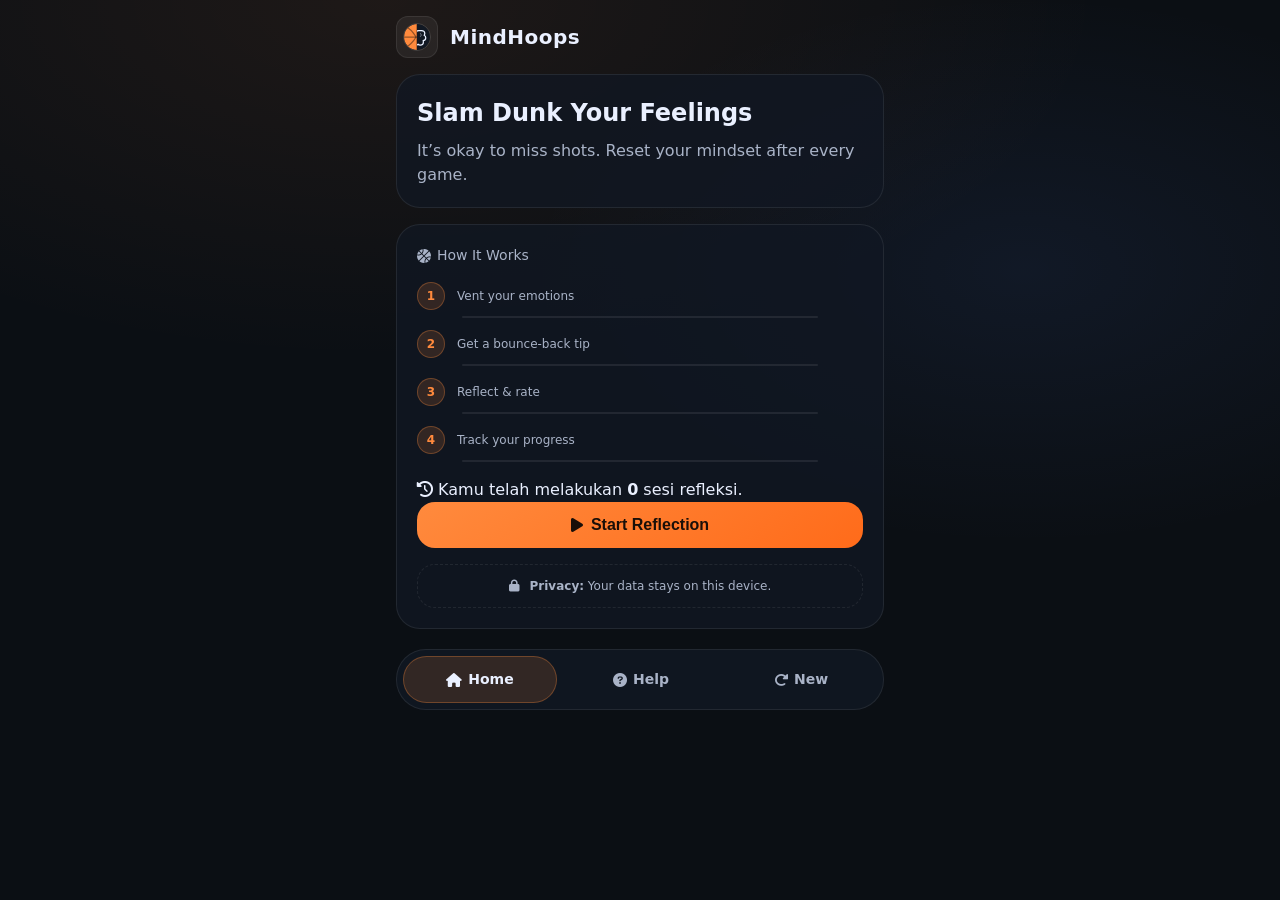
<file: index.html>
<!doctype html>
<html lang="en">
<head>
  <meta charset="utf-8" />
  <meta name="viewport" content="width=device-width, initial-scale=1" />
  <title>MindHoops • Home</title>
  <link rel="stylesheet" href="https://cdnjs.cloudflare.com/ajax/libs/font-awesome/6.0.0-beta3/css/all.min.css">
  <link rel="stylesheet" href="css/style.css" />
</head>
<body data-page="home">
  <main class="container-narrow">
    <!-- Brand & Logo -->
    <div class="brand">
      <div class="logo">
        <img src="assets/logo.svg" alt="MindHoops logo">
      </div>
      <h1>MindHoops</h1>
    </div>

    <!-- Hero Section -->
    <section class="hero">
      <h2>Slam Dunk Your Feelings</h2>
      <p>It’s okay to miss shots. Reset your mindset after every game.</p>
    </section>

    <!-- Step Cards -->
    <section class="cardx">
      <div class="label"> <i class="fas fa-basketball-ball"></i> How It Works</div>
      <div class="steps">
        <div class="step"><span class="step-num">1</span> Vent your emotions</div>
        <div class="step"><span class="step-num">2</span> Get a bounce-back tip</div>
        <div class="step"><span class="step-num">3</span> Reflect & rate</div>
        <div class="step"><span class="step-num">4</span> Track your progress</div>
      </div>

      <!-- Statistik Sesi -->
      <div class="session-stats" id="sessionStats"></div>

      <button id="startBtn" class="btnx btn-accent">
        <i class="fas fa-play"></i> Start Reflection
      </button>

      <div class="footer-safe">
        <i class="fas fa-lock"></i> <b>Privacy:</b> Your data stays on this device.
      </div>
    </section>

    <!-- Bottom Navigation -->
    <nav class="navbar-bottom">
      <div class="navwrap">
        <a href="index.html" class="active"><i class="fas fa-home"></i> Home</a>
        <a href="help.html"><i class="fas fa-question-circle"></i> Help</a>
        <a href="#" id="resetNav"><i class="fas fa-redo-alt"></i> New</a>
      </div>
    </nav>
  </main>
  <script src="js/app.js"></script>
</body>
</html>
</file>
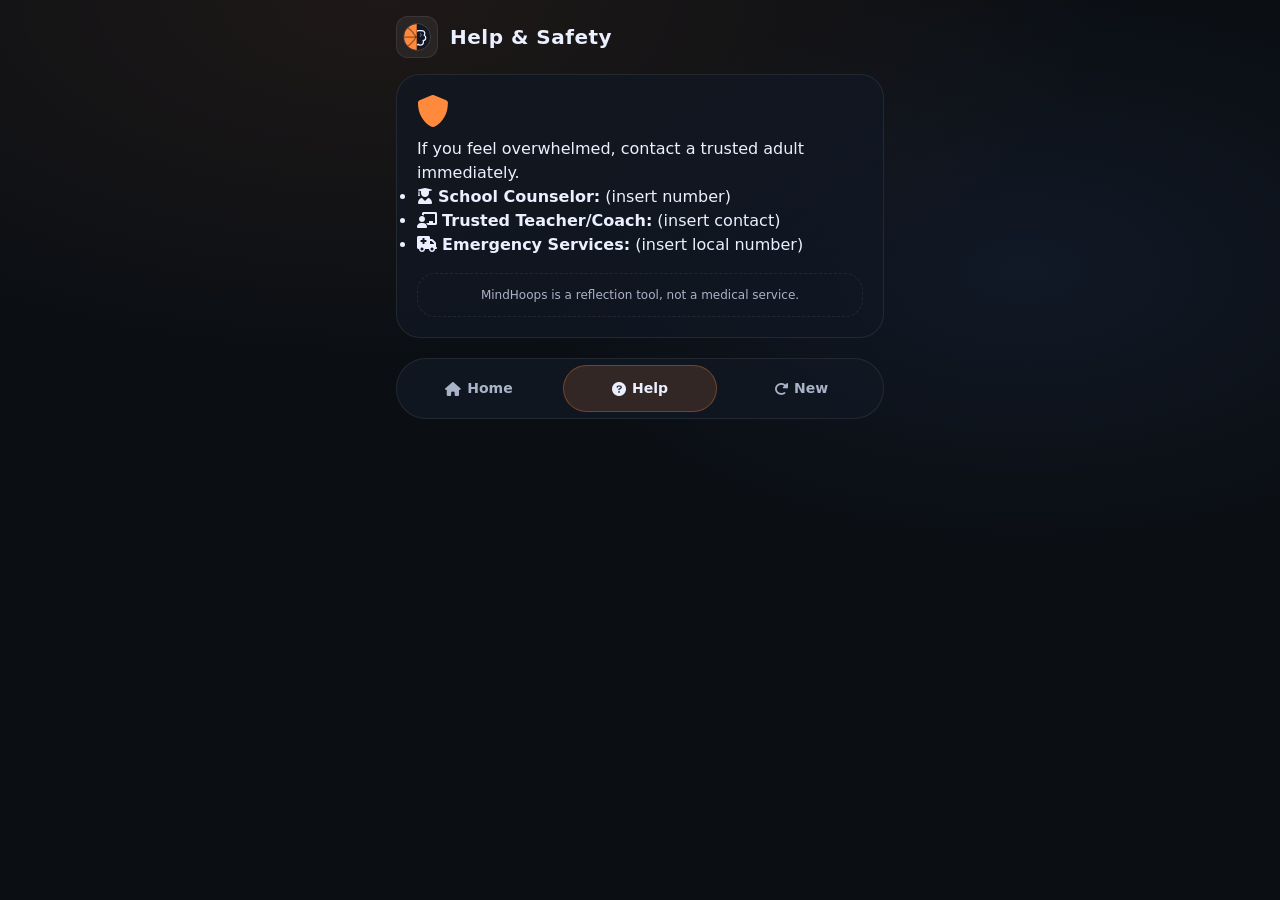
<file: help.html>
<!doctype html>
<html lang="en">
<head>
  <meta charset="utf-8" />
  <meta name="viewport" content="width=device-width, initial-scale=1" />
  <title>MindHoops • Help</title>
  <link rel="stylesheet" href="https://cdnjs.cloudflare.com/ajax/libs/font-awesome/6.0.0-beta3/css/all.min.css">
  <link rel="stylesheet" href="css/style.css" />
</head>
<body data-page="help">
  <main class="container-narrow">
    <div class="brand">
      <div class="logo"><img src="assets/logo.svg" alt=""></div>
      <h1>Help & Safety</h1>
    </div>

    <section class="cardx">
      <i class="fas fa-shield-alt" style="font-size: 2rem; color: var(--accent); margin-bottom: 10px;"></i>
      <p>If you feel overwhelmed, contact a trusted adult immediately.</p>
      <ul class="contact-list">
        <li><i class="fas fa-user-graduate"></i> <b>School Counselor:</b> (insert number)</li>
        <li><i class="fas fa-chalkboard-teacher"></i> <b>Trusted Teacher/Coach:</b> (insert contact)</li>
        <li><i class="fas fa-ambulance"></i> <b>Emergency Services:</b> (insert local number)</li>
      </ul>
      <div class="footer-safe">
        MindHoops is a reflection tool, not a medical service.
      </div>
    </section>

    <!-- Bottom Navigation -->
    <nav class="navbar-bottom">
      <div class="navwrap">
        <a href="index.html"><i class="fas fa-home"></i> Home</a>
        <a href="help.html" class="active"><i class="fas fa-question-circle"></i> Help</a>
        <a href="#" id="resetNav"><i class="fas fa-redo-alt"></i> New</a>
      </div>
    </nav>
  </main>
  <script src="js/app.js"></script>
</body>
</html>
</file>
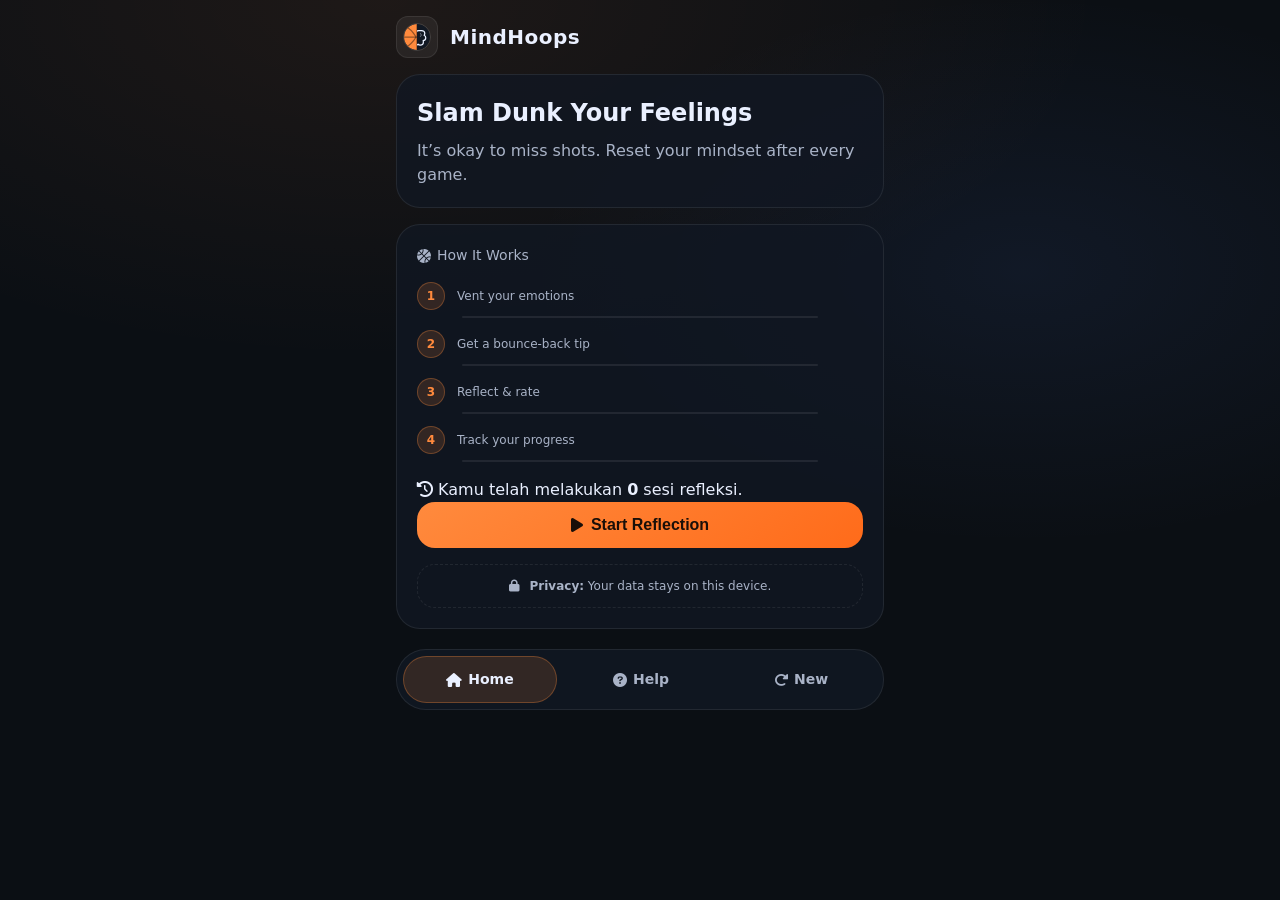
<file: reflect.html>
<!doctype html>
<html lang="en">
<head>
  <meta charset="utf-8" />
  <meta name="viewport" content="width=device-width, initial-scale=1" />
  <title>MindHoops • Reflect</title>
  <link rel="stylesheet" href="https://cdnjs.cloudflare.com/ajax/libs/font-awesome/6.0.0-beta3/css/all.min.css">
  <link rel="stylesheet" href="css/style.css" />
</head>
<body data-page="reflect">
  <main class="container-narrow">
    <div class="step-indicator">
      <span class="step completed">1. Vent</span>
      <span class="step completed">2. Tip</span>
      <span class="step active">3. Reflect</span>
      <span class="step">4. Track</span>
    </div>

    <div class="brand">
      <div class="logo"><img src="assets/logo.svg" alt=""></div>
      <h1>Quick Reflection</h1>
    </div>

    <section class="cardx">
      <div class="label">1) How strong was your feeling?</div>
      <div class="pills">
        <button class="pill" data-value="1">1</button>
        <button class="pill" data-value="2">2</button>
        <button class="pill" data-value="3">3</button>
        <button class="pill" data-value="4">4</button>
        <button class="pill" data-value="5">5</button>
      </div>
      <div class="error-message" id="strengthError"></div>

      <hr class="sep">

      <div class="label">2) What hurt the most?</div>
      <div class="options">
        <label><input type="radio" name="hurtMost" value="Missed shot"> <i class="fas fa-times-circle"></i> Missed shot</label>
        <label><input type="radio" name="hurtMost" value="Coach feedback"> <i class="fas fa-chalkboard-teacher"></i> Coach feedback</label>
        <label><input type="radio" name="hurtMost" value="Team mistake"> <i class="fas fa-users"></i> Team mistake</label>
        <label><input type="radio" name="hurtMost" value="Turnover"> <i class="fas fa-exchange-alt"></i> Turnover</label>
        <label><input type="radio" name="hurtMost" value="Other"> <i class="fas fa-ellipsis-h"></i> Other</label>
      </div>
      <div class="error-message" id="hurtError"></div>

      <hr class="sep">

      <div class="label">3) One positive thing from today?</div>
      <input id="positiveOne" type="text" placeholder="Contoh: I still hustled on defense.">
      <div class="error-message" id="positiveError"></div>

      <button id="finishBtn" class="btnx btn-accent">
        <i class="fas fa-check"></i> Finish Reflection
      </button>
    </section>

    <!-- Bottom Navigation -->
    <nav class="navbar-bottom">
      <div class="navwrap">
        <a href="index.html"><i class="fas fa-home"></i> Home</a>
        <a href="help.html"><i class="fas fa-question-circle"></i> Help</a>
        <a href="#" id="resetNav"><i class="fas fa-redo-alt"></i> New</a>
      </div>
    </nav>
  </main>
  <script src="js/app.js"></script>
</body>
</html>
</file>
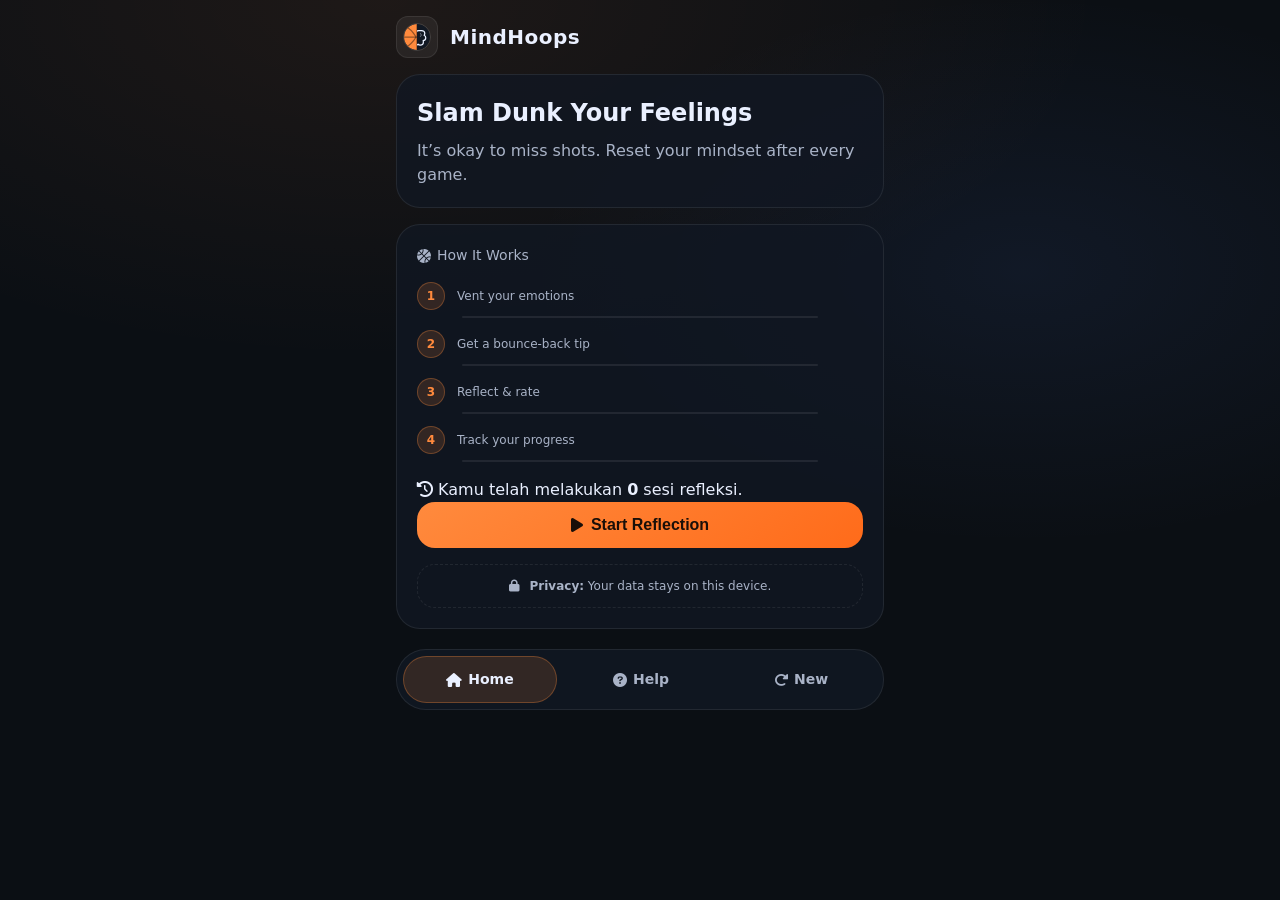
<file: tip.html>
<!doctype html>
<html lang="en">
<head>
  <meta charset="utf-8" />
  <meta name="viewport" content="width=device-width, initial-scale=1" />
  <title>MindHoops • Tip</title>
  <link rel="stylesheet" href="https://cdnjs.cloudflare.com/ajax/libs/font-awesome/6.0.0-beta3/css/all.min.css">
  <link rel="stylesheet" href="css/style.css" />
</head>
<body data-page="tip">
  <main class="container-narrow">
    <div class="step-indicator">
      <span class="step completed">1. Vent</span>
      <span class="step active">2. Tip</span>
      <span class="step">3. Reflect</span>
      <span class="step">4. Track</span>
    </div>

    <div class="brand">
      <div class="logo"><img src="assets/logo.svg" alt=""></div>
      <h1>Bounce Back Tip</h1>
    </div>

    <section class="cardx">
      <p class="small">Take 20 seconds to read and breathe slowly.</p>

      <div class="tip-card">
        <i class="fas fa-lightbulb"></i>
        <h2 id="tipTitle"></h2>
        <p id="tipText" class="small"></p>
      </div>

      <button id="nextBtn" class="btnx btn-accent">
        <i class="fas fa-arrow-right"></i> Continue
      </button>
    </section>

    <!-- Bottom Navigation -->
    <nav class="navbar-bottom">
      <div class="navwrap">
        <a href="index.html"><i class="fas fa-home"></i> Home</a>
        <a href="help.html"><i class="fas fa-question-circle"></i> Help</a>
        <a href="#" id="resetNav"><i class="fas fa-redo-alt"></i> New</a>
      </div>
    </nav>
  </main>
  <script src="js/app.js"></script>
</body>
</html>
</file>
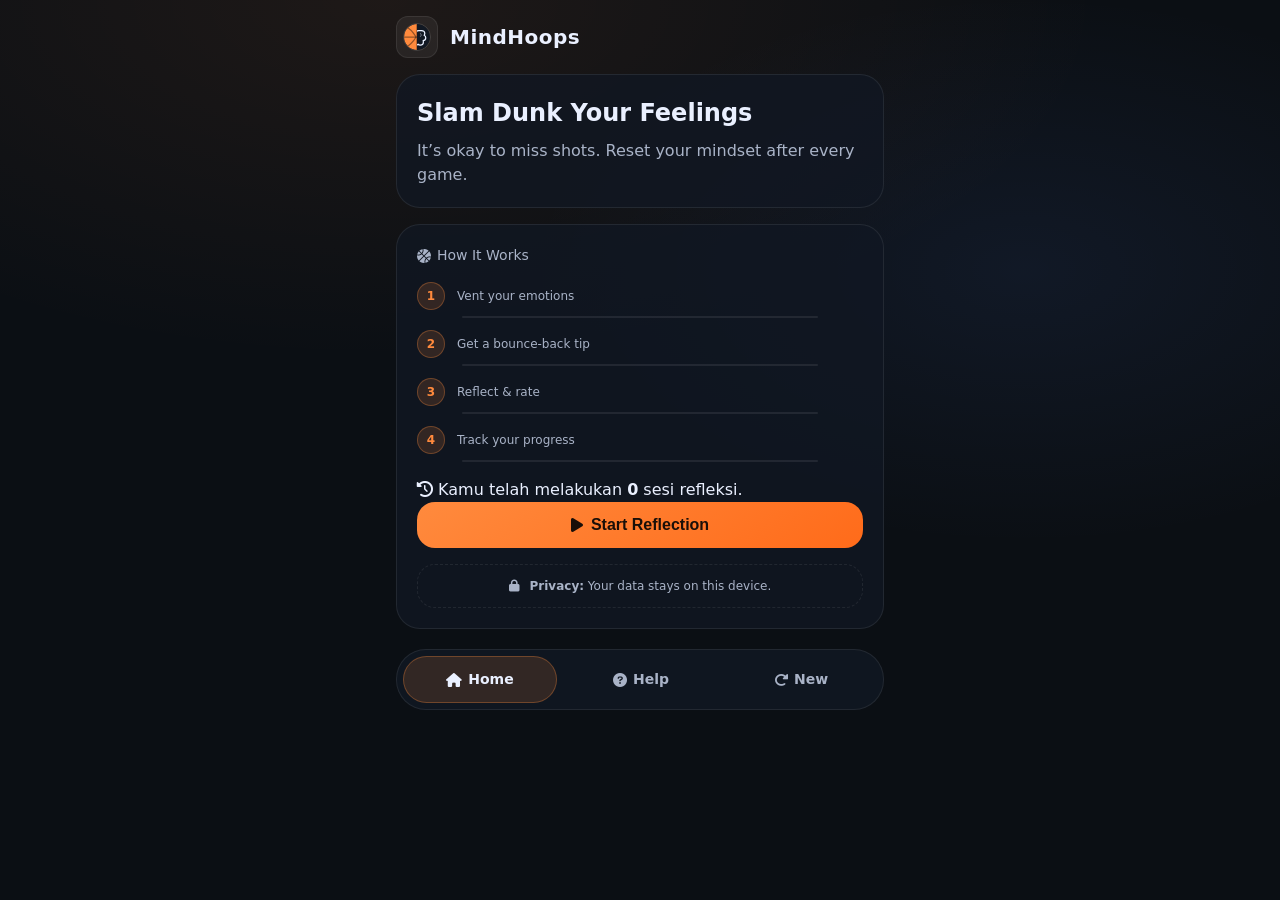
<file: track.html>
<!doctype html>
<html lang="en">
<head>
  <meta charset="utf-8" />
  <meta name="viewport" content="width=device-width, initial-scale=1" />
  <title>MindHoops • Track</title>
  <link rel="stylesheet" href="https://cdnjs.cloudflare.com/ajax/libs/font-awesome/6.0.0-beta3/css/all.min.css">
  <link rel="stylesheet" href="css/style.css" />
</head>
<body data-page="track">
  <main class="container-narrow">
    <div class="step-indicator">
      <span class="step completed">1. Vent</span>
      <span class="step completed">2. Tip</span>
      <span class="step completed">3. Reflect</span>
      <span class="step active">4. Track</span>
    </div>

    <div class="brand">
      <div class="logo"><img src="assets/logo.svg" alt=""></div>
      <h1>Your Progress</h1>
    </div>

    <section class="cardx">
      <!-- Ringkasan sesi saat ini -->
      <div id="currentSummary" class="summary"></div>

      <!-- Perbandingan before-after -->
      <div id="comparison" class="comparison-box"></div>

      <div class="label">Mood after reflection (1–10)</div>
      <input id="moodAfter" type="number" min="1" max="10" placeholder="Enter 1–10">
      <div class="error-message" id="moodError"></div>

      <button id="saveAfterBtn" class="btnx btn-accent">
        <i class="fas fa-save"></i> Save Mood
      </button>

      <div id="resultLine" class="small success-message"></div>

      <!-- Grafik riwayat mood -->
      <div class="history-chart">
        <div class="label"> <i class="fas fa-chart-line"></i> Your mood trend</div>
        <div id="chartContainer" class="chart"></div>
      </div>

      <div class="rowgap">
        <button id="newSessionBtn" class="btnx btn-danger">
          <i class="fas fa-redo-alt"></i> New Session
        </button>
        <button id="homeBtn" class="btnx btn-ghost">
          <i class="fas fa-home"></i> Home
        </button>
      </div>
    </section>

    <!-- Bottom Navigation -->
    <nav class="navbar-bottom">
      <div class="navwrap">
        <a href="index.html"><i class="fas fa-home"></i> Home</a>
        <a href="help.html"><i class="fas fa-question-circle"></i> Help</a>
        <a href="#" id="resetNav"><i class="fas fa-redo-alt"></i> New</a>
      </div>
    </nav>
  </main>
  <script src="js/app.js"></script>
</body>
</html>
</file>
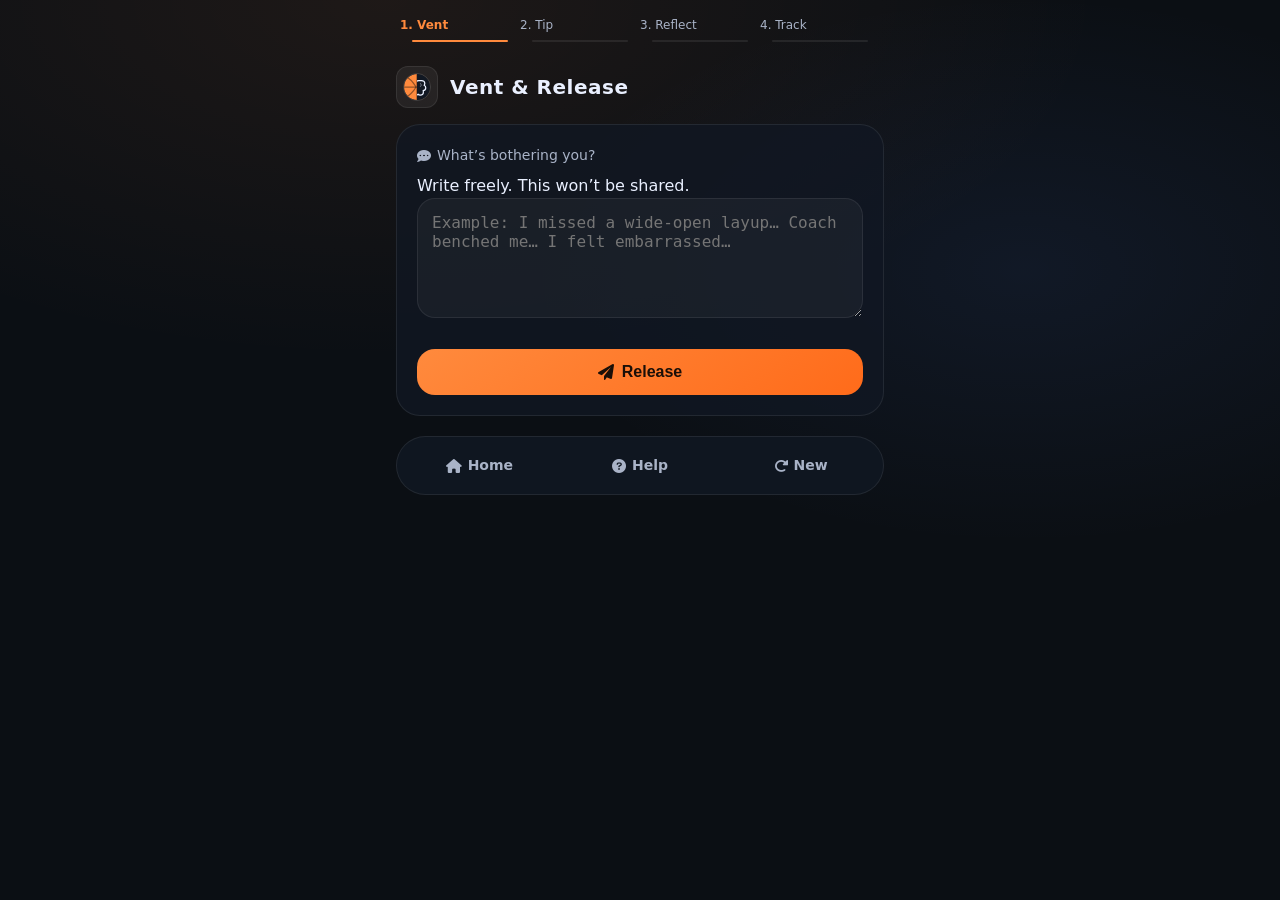
<file: vent.html>
<!doctype html>
<html lang="en">
<head>
  <meta charset="utf-8" />
  <meta name="viewport" content="width=device-width, initial-scale=1" />
  <title>MindHoops • Vent</title>
  <link rel="stylesheet" href="https://cdnjs.cloudflare.com/ajax/libs/font-awesome/6.0.0-beta3/css/all.min.css">
  <link rel="stylesheet" href="css/style.css" />
</head>
<body data-page="vent">
  <main class="container-narrow">
    <!-- Step indicator -->
    <div class="step-indicator">
      <span class="step active">1. Vent</span>
      <span class="step">2. Tip</span>
      <span class="step">3. Reflect</span>
      <span class="step">4. Track</span>
    </div>

    <div class="brand">
      <div class="logo"><img src="assets/logo.svg" alt=""></div>
      <h1>Vent & Release</h1>
    </div>

    <section class="cardx">
      <div class="label"> <i class="fas fa-comment-dots"></i> What’s bothering you?</div>
      <p class="small">Write freely. This won’t be shared.</p>

      <textarea id="ventBox" placeholder="Example: I missed a wide-open layup… Coach benched me… I felt embarrassed…"></textarea>

      <div class="error-message" id="ventError"></div>

      <button id="releaseBtn" class="btnx btn-accent">
        <i class="fas fa-paper-plane"></i> Release
      </button>
    </section>

    <!-- Bottom Navigation -->
    <nav class="navbar-bottom">
      <div class="navwrap">
        <a href="index.html"><i class="fas fa-home"></i> Home</a>
        <a href="help.html"><i class="fas fa-question-circle"></i> Help</a>
        <a href="#" id="resetNav"><i class="fas fa-redo-alt"></i> New</a>
      </div>
    </nav>
  </main>
  <script src="js/app.js"></script>
</body>
</html>
</file>
<file: css/style.css>
:root {
  --bg: #0b0f14;
  --card: #111823;
  --text: #eaf0ff;
  --muted: #a9b3c7;
  --accent: #ff8a3d;
  --accent-light: #ffd2b8;
  --danger: #ff4d4d;
  --success: #4caf50;
  --line: rgba(255,255,255,0.08);
}

* { box-sizing: border-box; margin: 0; padding: 0; }
html, body { height: 100%; font-family: 'Inter', system-ui, -apple-system, sans-serif; }
body {
  background: radial-gradient(1200px 600px at 30% 0%, rgba(255,138,61,0.08), transparent 60%),
              radial-gradient(900px 500px at 80% 30%, rgba(90,140,255,0.08), transparent 55%),
              var(--bg);
  color: var(--text);
  line-height: 1.5;
}

.container-narrow { max-width: 520px; margin: 0 auto; padding: 16px; }

.brand {
  display: flex; align-items: center; gap: 12px; margin-bottom: 16px;
}
.brand .logo {
  width: 42px; height: 42px; border-radius: 12px;
  background: rgba(255,255,255,0.06); border: 1px solid var(--line);
  display: flex; align-items: center; justify-content: center;
}
.brand .logo img { width: 32px; height: 32px; object-fit: contain; }
.brand h1 { font-size: 20px; font-weight: 600; letter-spacing: 0.5px; }

.hero {
  padding: 20px; background: rgba(17,24,35,0.78); border: 1px solid var(--line);
  border-radius: 24px; margin-bottom: 16px;
}
.hero h2 { font-size: 24px; margin-bottom: 8px; }
.hero p { color: var(--muted); }

.cardx {
  background: rgba(17,24,35,0.78); border: 1px solid var(--line);
  border-radius: 24px; padding: 20px; margin-bottom: 16px;
}

.label {
  color: var(--muted); font-size: 14px; font-weight: 500; margin-bottom: 8px;
  display: flex; align-items: center; gap: 6px;
}

.steps { display: flex; flex-direction: column; gap: 12px; margin: 16px 0; }
.step { display: flex; align-items: center; gap: 12px; }
.step-num {
  width: 28px; height: 28px; border-radius: 50%; background: rgba(255,138,61,0.15);
  border: 1px solid rgba(255,138,61,0.3); display: flex; align-items: center; justify-content: center;
  font-weight: bold; color: var(--accent);
}

.btnx {
  width: 100%; padding: 14px; border: none; border-radius: 18px; font-weight: 600;
  font-size: 16px; cursor: pointer; transition: all 0.2s; display: flex; align-items: center;
  justify-content: center; gap: 8px;
}
.btn-accent { background: linear-gradient(145deg, #ff8a3d, #ff6b1a); color: #1a0f08; }
.btn-accent:hover { transform: scale(1.02); filter: brightness(1.1); }
.btn-ghost { background: rgba(255,255,255,0.06); color: var(--text); border: 1px solid var(--line); }
.btn-ghost:hover { background: rgba(255,255,255,0.1); }
.btn-danger { background: rgba(255,77,77,0.12); color: var(--danger); border: 1px solid rgba(255,77,77,0.35); }
.btn-danger:hover { background: rgba(255,77,77,0.2); }

textarea, input[type="text"], input[type="number"] {
  width: 100%; background: rgba(255,255,255,0.04); border: 1px solid var(--line);
  border-radius: 18px; padding: 14px; color: var(--text); font-size: 16px;
  outline: none; transition: border 0.2s;
}
textarea:focus, input:focus { border-color: var(--accent); }
textarea { min-height: 120px; resize: vertical; }

.error-message { color: var(--danger); font-size: 12px; margin-top: 6px; min-height: 18px; }
.success-message { color: var(--success); }

.pills { display: flex; gap: 10px; flex-wrap: wrap; }
.pill {
  flex: 1 1 0; min-width: 60px; padding: 14px; border-radius: 18px; border: 1px solid var(--line);
  background: rgba(255,255,255,0.04); color: var(--text); font-weight: 600; cursor: pointer;
  transition: all 0.2s;
}
.pill.selected { border-color: var(--accent); background: rgba(255,138,61,0.15); transform: scale(1.02); }

.options { display: flex; flex-direction: column; gap: 8px; }
.options label {
  display: flex; align-items: center; gap: 12px; padding: 12px; border-radius: 18px;
  border: 1px solid var(--line); background: rgba(255,255,255,0.03); cursor: pointer;
}
.options label:hover { background: rgba(255,255,255,0.06); }

hr.sep { border: none; border-top: 1px solid var(--line); margin: 20px 0; }

.navbar-bottom { margin-top: 20px; }
.navwrap {
  display: flex; gap: 8px; background: rgba(17,24,35,0.85); border: 1px solid var(--line);
  border-radius: 30px; padding: 6px;
}
.navwrap a {
  flex: 1; text-align: center; text-decoration: none; color: var(--muted); padding: 12px 6px;
  border-radius: 24px; font-weight: 600; font-size: 14px; transition: all 0.2s;
  display: flex; align-items: center; justify-content: center; gap: 6px;
}
.navwrap a.active { color: var(--text); background: rgba(255,138,61,0.15); border: 1px solid rgba(255,138,61,0.3); }
.navwrap a:hover { background: rgba(255,255,255,0.05); }

.step-indicator {
  display: flex; justify-content: space-between; margin-bottom: 24px; padding: 0 4px;
}
.step {
  flex: 1; text-align: center; font-size: 12px; color: var(--muted); position: relative;
  padding-bottom: 8px;
}
.step.active { color: var(--accent); font-weight: 600; }
.step.completed { color: var(--success); }
.step::after {
  content: ''; position: absolute; bottom: 0; left: 10%; width: 80%; height: 2px;
  background: var(--line); border-radius: 2px;
}
.step.active::after { background: var(--accent); }
.step.completed::after { background: var(--success); }

.chart {
  display: flex;
  align-items: flex-end;
  gap: 12px;
  height: 180px;
  padding: 20px 10px 30px 10px;
  background: rgba(0,0,0,0.2);
  border-radius: 18px;
  margin: 16px 0;
}
.bar {
  flex: 1;
  border-radius: 12px 12px 6px 6px;
  background: linear-gradient(0deg, #ff8a3d, #ffb27d);
  opacity: 0.9;
  position: relative;
  min-width: 30px;
  transition: height 0.3s;
  box-shadow: 0 4px 10px rgba(255,138,61,0.3);
}
.bar span {
  position: absolute;
  bottom: -22px;
  left: 50%;
  transform: translateX(-50%);
  font-size: 11px;
  color: var(--muted);
  white-space: nowrap;
  font-weight: 600;
}
.bar::after {
  content: attr(data-value);
  position: absolute;
  top: -20px;
  left: 50%;
  transform: translateX(-50%);
  color: white;
  font-weight: bold;
  text-shadow: 0 2px 4px black;
  font-size: 12px;
}

.summary {
  background: rgba(255,255,255,0.03);
  border-radius: 18px;
  padding: 16px;
  margin-bottom: 20px;
}
.summary-item {
  display: flex;
  justify-content: space-between;
  margin-bottom: 8px;
  font-size: 14px;
}

.comparison-box {
  background: rgba(255,138,61,0.1);
  border: 1px solid rgba(255,138,61,0.3);
  border-radius: 18px;
  padding: 16px;
  margin: 16px 0 20px 0;
  text-align: center;
  font-weight: 600;
  font-size: 15px;
}
.comparison-box .before { color: #ff8a3d; }
.comparison-box .after { color: #4caf50; }
.comparison-box .arrow { margin: 0 10px; color: var(--muted); }

.footer-safe {
  margin-top: 16px;
  padding: 12px;
  border-radius: 18px;
  border: 1px dashed var(--line);
  font-size: 12px;
  color: var(--muted);
  text-align: center;
}
.footer-safe i { margin-right: 6px; }
</file>
